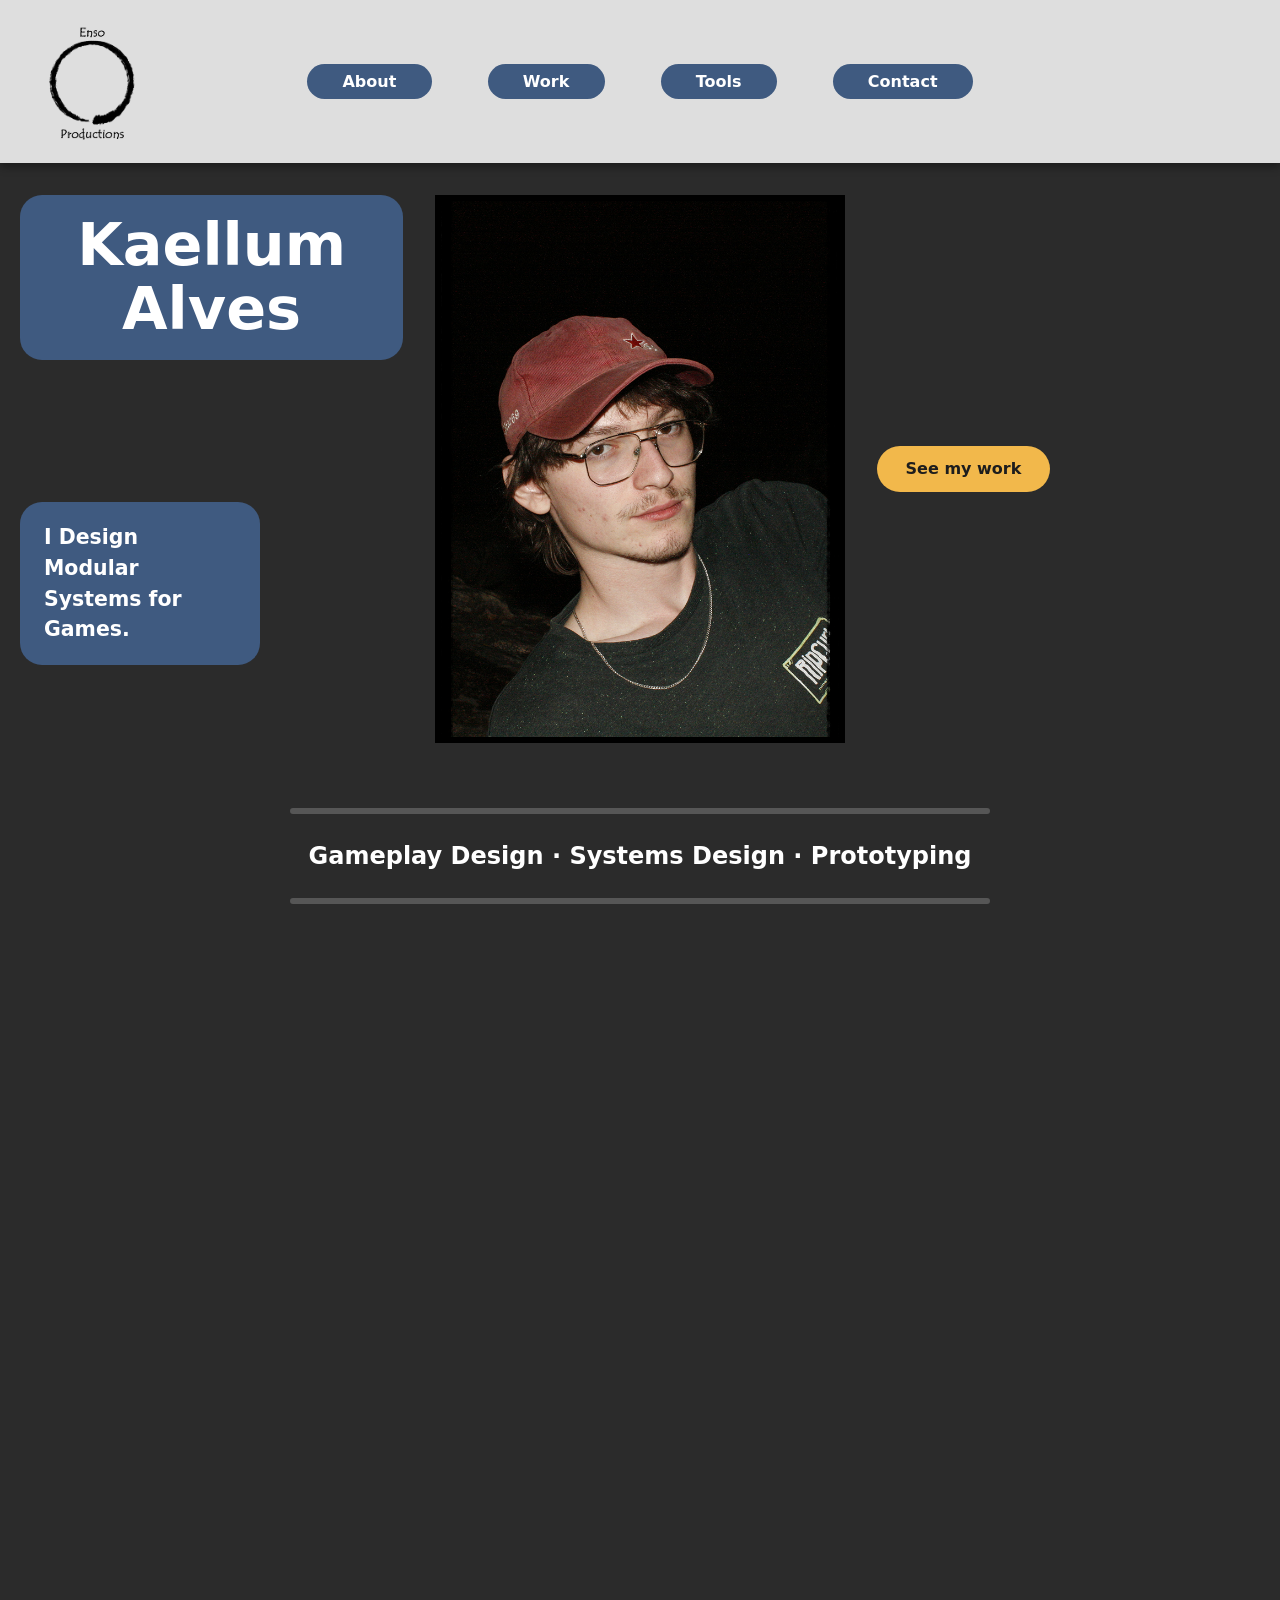
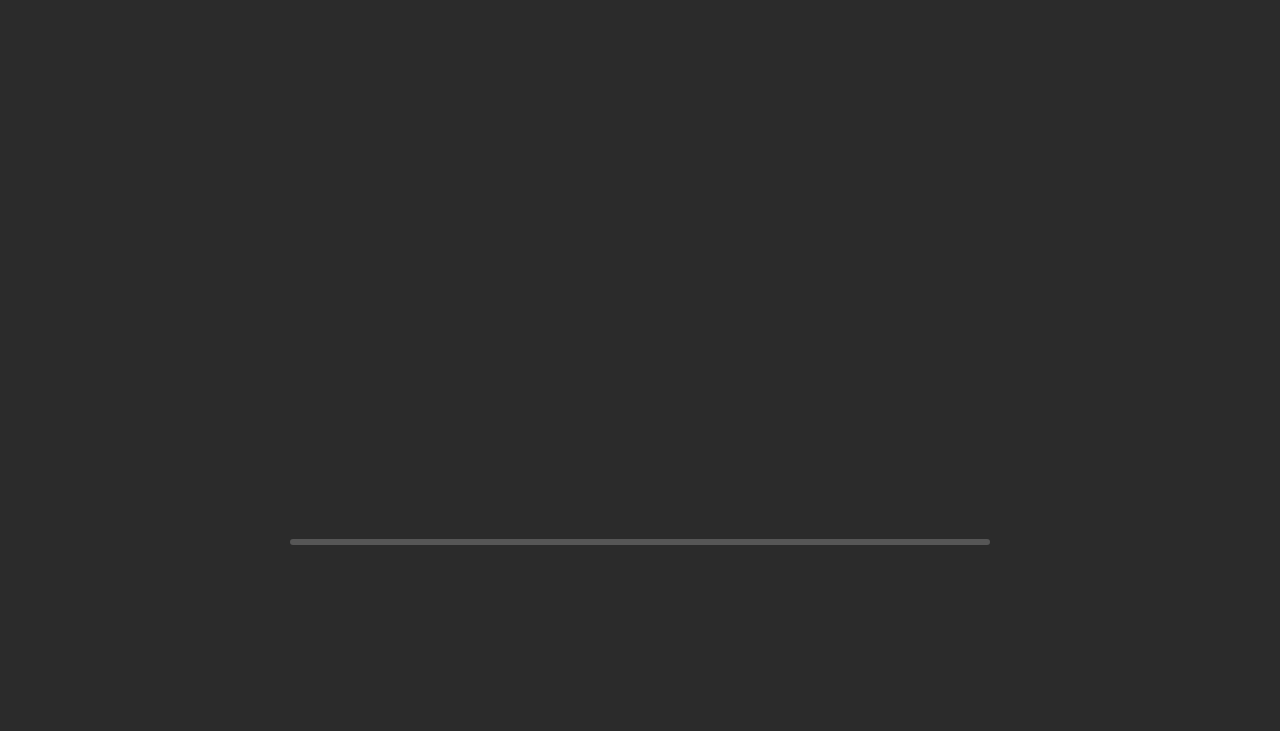
<file: index.html>
<!DOCTYPE html>
<html lang="en">
<head>
<meta charset="UTF-8">
<meta name="viewport" content="width=device-width, initial-scale=1">
<title>Kaellum Alves | Game Designer</title>
<meta name="description" content="Kaellum Alves designs modular systems for games. Gameplay design, systems design and prototyping.">
<meta name="theme-color" content="#2b2b2b">
<link rel="icon" href="assets/logo.png" type="image/png">
<meta property="og:type" content="website">
<meta property="og:title" content="Kaellum Alves | Game Designer">
<meta property="og:description" content="I design modular systems for games. Gameplay design, systems design and prototyping.">
<meta property="og:url" content="https://nemurucodes.github.io/">
<meta property="og:image" content="https://nemurucodes.github.io/assets/logo-bg.png">
<meta name="twitter:card" content="summary_large_image">
<link rel="stylesheet" href="style.css">
</head>
<body>

<header class="nav">
  <a class="logo" href="#top" aria-label="Back to top"><img src="assets/logo.png" alt="Logo" width="48" height="48"></a>
  <nav>
    <a class="pill" href="#about">About</a>
    <a class="pill" href="#work">Work</a>
    <a class="pill" href="#tools">Tools</a>
    <a class="pill" href="#contact">Contact</a>
  </nav>
</header>

<main id="top">
  <section class="hero reveal">
    <h1 class="pill pill-name">Kaellum Alves</h1>
    <p class="pill pill-tag">I Design Modular Systems for Games.</p>
    <div class="hero-cta">
      <a class="btn" href="#work">See my work</a>
    </div>
    <img class="portrait" src="assets/portrait.png" alt="Portrait of Kaellum Alves" width="620" height="830">
  </section>

  <div class="rule"></div>
  <p class="skills">Gameplay Design · Systems Design · Prototyping</p>
  <div class="rule"></div>

  <section id="about" class="wrap reveal">
    <h2 class="pill pill-title">About</h2>

    <div class="panel bio">
      <h3 class="tab">Bio</h3>
      <div class="bio-body">
        <div class="bio-text">
          <p class="bio-lead">Hi, I'm Kaellum, a junior game developer and soon-to-be graduate from Vega College.</p>
          <p>I specialize in creating games with modular systems, and I have taken part in 4 game jams so far, with hopefully more to come.</p>
          <p>Although I'm a generalist, my strength is technical design: setting up strong system architecture that fellow game designers can build on.</p>
        </div>
        <div class="bio-strengths">
          <h4>Strengths</h4>
          <ul>
            <li>Prototyping</li>
            <li>Technical design</li>
            <li>Systems design</li>
            <li>Gameplay design</li>
          </ul>
        </div>
      </div>
    </div>

    <div class="about-row">
      <div class="panel role">
        <h3 class="tab">Technical Designer</h3>
        <div class="panel-body center"><p>With a focus on system architecture</p></div>
      </div>

      <div class="panel jams-list">
        <h3 class="tab">Game Jams</h3>
        <ul>
          <li><strong>Ludum Dare 57 Game Jam</strong><span>April 2024</span></li>
          <li><strong>Vega Game Jam</strong><span>August 2025</span></li>
          <li><strong>Campus Game Jam</strong><span>August 2026</span></li>
          <li><strong>Free Lives Physics Jam</strong><span>September 2026</span></li>
        </ul>
      </div>
    </div>

    <h3 class="pill pill-wide tools-title">Skills</h3>
    <ul class="chips">
      <li>Unity</li><li>C#</li><li>UI Toolkit</li><li>ScriptableObjects</li><li>Shaders</li><li>Prototyping</li><li>Figma</li><li>GitHub</li><li>Android Studio</li><li>Affinity</li>
    </ul><div class="rule"></div>
  </section>


<section id="tools" class="wrap reveal">
    <h2 class="pill pill-title">Tools</h2>
    <ul class="tool-grid">
      <li><a class="tool" href="https://unity.com/" target="_blank" rel="noopener"><img src="assets/tools/unity.svg" alt="" width="50" height="50" loading="lazy"><span>Unity</span></a></li>
      <li><a class="tool" href="https://www.unrealengine.com/" target="_blank" rel="noopener"><img src="assets/tools/unreal-engine.svg" alt="" width="50" height="50" loading="lazy"><span>Unreal Engine</span></a></li>
      <li><a class="tool" href="https://www.figma.com/" target="_blank" rel="noopener"><img src="assets/tools/figma.svg" alt="" width="50" height="50" loading="lazy"><span>Figma</span></a></li>
      <li><a class="tool" href="https://www.blender.org/" target="_blank" rel="noopener"><img src="assets/tools/blender.svg" alt="" width="50" height="50" loading="lazy"><span>Blender</span></a></li>
      <li><a class="tool" href="https://www.blackmagicdesign.com/products/davinciresolve" target="_blank" rel="noopener"><img src="assets/tools/davinci-resolve.svg" alt="" width="50" height="50" loading="lazy"><span>DaVinci Resolve</span></a></li>
      <li><a class="tool" href="https://www.aseprite.org/" target="_blank" rel="noopener"><img src="assets/tools/aseprite.svg" alt="" width="50" height="50" loading="lazy"><span>Aseprite</span></a></li>
      <li><a class="tool" href="https://www.clipstudio.net/en" target="_blank" rel="noopener"><img src="assets/tools/clip-studio-paint.png" alt="" width="50" height="50" loading="lazy"><span>Clip Studio Paint</span></a></li>
      <li><a class="tool" href="https://developer.android.com/studio" target="_blank" rel="noopener"><img src="assets/tools/android-studio.svg" alt="" width="50" height="50" loading="lazy"><span>Android Studio</span></a></li>
      <li><a class="tool" href="https://www.affinity.studio/" target="_blank" rel="noopener"><img src="assets/tools/affinity.svg" alt="" width="50" height="50" loading="lazy"><span>Affinity</span></a></li>
    </ul>
  </section>
  <div class="rule"></div>

  <section id="work" class="wrap reveal">
    <div class="highlights">
      <h2 class="pill pill-title">Work</h2>
      <h3 class="pill pill-wide">Highlights</h3>
      <p class="work-intro">Click a game to see what I did on it and the tools I used.</p>

      <article class="game" id="game-2skate">
        <button class="game-toggle" type="button" aria-expanded="false" aria-controls="detail-2skate">
          <img src="assets/2skate.png" alt="Ragdoll skaters in a roller rink in 2Skate" width="285" height="156" loading="lazy" decoding="async">
          <span><span class="game-name">2Skate</span><span class="game-hint">Click to see the team, my role and tools</span></span>
          <span class="game-arrow" aria-hidden="true">&#9660;</span>
        </button>
        <div class="game-detail" id="detail-2skate" hidden>

          <!-- a. Poster + credits -->
          <div class="detail-section poster-row">
            <img class="poster" src="assets/2skate-cover.gif" alt="2Skate poster" width="340" height="280" loading="lazy" decoding="async">
            <div>
              <h5>Team</h5>
              <ul class="credits">
                <li><strong>Kaellum Alves</strong><span>Programmer, Technical Designer</span></li>
                <li><strong>Craig Harrod</strong><span>Artist, Programmer</span></li>
                <li><strong>Devilliers Cloete</strong><span>Artists</span></li>
				<li><strong>Ember Jones</strong><span>Programmer</span></li>
              </ul>
            </div>
          </div>

          <!-- b. Synopsis -->
          <div class="detail-section">
            <h5>Synopsis</h5>
            <p>2Skate is a game about working in an 80s roller-rink diner as the only employee, the player must complete all objectives before the timer is up to prevent getting fired.</p>
			<p> The player must complete all tasks while on skates controlling each leg indepentally.</p>
          </div>

          <!-- c. Project brief -->
          <div class="detail-section">
            <h5>Project Brief</h5>
            <p>Cape Town based studio Free Lives sponsored a physics jam for all interested South African devs who are keen to explore the basics of physics based game design.</p>
			<p>The Theme was "Surfing".</p>
			<p>The Jam took place over a 9 day period but we continued to improve and ploish the game after this period.</p>
          </div>

          <!-- d. Role and contribution -->
          <div class="detail-section">
            <h5>My Role &amp; Contribution</h5>
            <ul class="role-list">
              <li>Built the ragdoll system and applied it to the NPCs as well as the player</li>
              <li>Used UI Toolkit to create the interactive UI</li>
              <li>Made the objectives using a modular framework</li>
            </ul>
            <p class="outcome">The same ragdoll runs on the player and the NPCs, and new objectives plug into the framework instead of being hard-coded.</p>
          </div>

          <!-- e. Technologies -->
          <div class="detail-section tech-row">
            <div>
              <h5>Engine &amp; Tools</h5>
              <ul class="chips"><li>Unity</li><li>Blender</li></ul>
            </div>
            <div>
              <h5>Language</h5>
              <ul class="chips"><li>C#</li></ul>
            </div>
          </div>

          <!-- f. Process snapshot -->
          <div class="detail-section">
            <h5>Process</h5>
            <div class="process-grid">
              <figure><img src="assets/2skate-1.png" alt="2Skate process work 1" width="300" height="170" loading="lazy" decoding="async"><figcaption>The ragdoll creation and learning process.</figcaption></figure>
              <figure><img src="assets/2skate-2.png" alt="2Skate process work 2" width="300" height="170" loading="lazy" decoding="async"><figcaption>The set map with moving NPCs for the first time.</figcaption></figure>
            </div>
          </div>

          <!-- g + h. Demo video and download, each with a link and a QR code -->
          <div class="detail-section link-row">
            <div class="link-card">
              <img src="assets/qr/2skate-demo.png" alt="QR code for the 2Skate demo video" width="110" height="110" loading="lazy">
              <div>
                <h5>Demo Video</h5>
                <a class="btn btn-small" href="https://youtu.be/4C7FsIu07Bg" target="_blank" rel="noopener">Watch demo</a>
              </div>
            </div>
            <div class="link-card">
              <img src="assets/qr/2skate-download.png" alt="QR code for the 2Skate download" width="110" height="110" loading="lazy">
              <div>
                <h5>Download</h5>
                <a class="btn btn-small" href="https://cragels.itch.io/2skate" target="_blank" rel="noopener">Download on itch.io</a>
              </div>
            </div>
          </div>
        </div>
      </article>

      <article class="game" id="game-guiding-light">
        <button class="game-toggle" type="button" aria-expanded="false" aria-controls="detail-guiding-light">
          <img src="assets/guiding-light.png" alt="Green sonar line lighting a dark tunnel in Guiding Light" width="285" height="156" loading="lazy" decoding="async">
          <span><span class="game-name">Guiding Light</span><span class="game-hint">Click to see the team, my role and tools</span></span>
          <span class="game-arrow" aria-hidden="true">&#9660;</span>
        </button>
        <div class="game-detail" id="detail-guiding-light" hidden>

          <!-- a. Poster + credits -->
          <div class="detail-section poster-row">
            <img class="poster" src="assets/guiding-light-cover.png" alt="Guiding Light poster" width="340" height="280" loading="lazy" decoding="async">
            <div>
              <h5>Team</h5>
              <ul class="credits">
                <li><strong>Kaellum Alves</strong><span>Programmer, Shader Designer</span></li>
                <li><strong>Craig Harrod</strong><span>3D Artist, Programmer</span></li>
                <li><strong>Nick Smart</strong><span>3D Artist</span></li>
              </ul>
            </div>
          </div>

          <!-- b. Synopsis -->
          <div class="detail-section">
            <h5>Synopsis</h5>
            <p>Guiding Light is an aesthetic puzzle game where the player must use echo location to find mirrors to reflect light to charge a mysterious center Orb.</p>
          </div>

          <!-- c. Project brief -->
          <div class="detail-section">
            <h5>Project Brief</h5>
            <p>This was a submission for a Vega campus game jam 2026.</p>
			<p>The theme was "Reflection".</p>
          </div>

          <!-- d. Role and contribution -->
          <div class="detail-section">
            <h5>My Role &amp; Contribution</h5>
            <ul class="role-list">
              <li>Helped develop the interact system and made it modular</li>
              <li>Helped build the levels</li>
              <li>Made a sonar shader the player can use to navigate the dark</li>
            </ul>
            <p class="outcome">The sonar shader lets players read dark spaces, and the modular interact system lets levels reuse the same building blocks.</p>
          </div>

          <!-- e. Technologies -->
          <div class="detail-section tech-row">
            <div>
              <h5>Engine &amp; Tools</h5>
              <ul class="chips"><li>Unity</li><li>Blender</li></ul>
            </div>
            <div>
              <h5>Language</h5>
              <ul class="chips"><li>C#</li></ul>
            </div>
          </div>

          <!-- f. Process snapshot -->
          <div class="detail-section">
            <h5>Process</h5>
            <div class="process-grid">
              <figure><img src="assets/guiding-light-1.png" alt="Guiding Light process work 1" width="300" height="170" loading="lazy" decoding="async"><figcaption>The starting postion of the player with the baked lighting.</figcaption></figure>
              <figure><img src="assets/guiding-light-2.png" alt="Guiding Light process work 2" width="300" height="170" loading="lazy" decoding="async"><figcaption>The Echo location/Sonar feature being tested.</figcaption></figure>
            </div>
          </div>

          <!-- g + h. Demo video and download, each with a link and a QR code -->
          <div class="detail-section link-row">
            <div class="link-card">
              <img src="assets/qr/guiding-light-demo.png" alt="QR code for the Guiding Light demo video" width="110" height="110" loading="lazy">
              <div>
                <h5>Demo Video</h5>
                <a class="btn btn-small" href="https://youtu.be/Bj7LY-SVhRc" target="_blank" rel="noopener">Watch demo</a>
              </div>
            </div>
            <div class="link-card">
              <img src="assets/qr/guiding-light-download.png" alt="QR code for the Guiding Light download" width="110" height="110" loading="lazy">
              <div>
                <h5>Download</h5>
                <a class="btn btn-small" href="https://cragels.itch.io/guiding-light" target="_blank" rel="noopener">Download on itch.io</a>
              </div>
            </div>
          </div>
        </div>
      </article>

      <article class="game" id="game-tower-defense">
        <button class="game-toggle" type="button" aria-expanded="false" aria-controls="detail-tower-defense">
          <img src="assets/tower-defense.png" alt="Tower Defense gameplay screenshot" width="285" height="156" loading="lazy" decoding="async">
          <span><span class="game-name">Tower Defense</span><span class="game-hint">Click to see the team, my role and tools</span></span>
          <span class="game-arrow" aria-hidden="true">&#9660;</span>
        </button>
        <div class="game-detail" id="detail-tower-defense" hidden>

          <!-- a. Poster + credits -->
          <div class="detail-section poster-row">
            <img class="poster" src="assets/tower-defense-cover.gif" alt="Tower Defense poster" width="340" height="280" loading="lazy" decoding="async">
            <div>
              <h5>Team</h5>
              <ul class="credits">
                <li><strong>Kaellum Alves</strong><span>Programmer, 3D Artist, Shader & Particle Artist</span></li>
                <li><strong>Craig Harrod</strong><span>Programmer, Shader Artist</span></li>
              </ul>
            </div>
          </div>

          <!-- b. Synopsis -->
          <div class="detail-section">
            <h5>Synopsis</h5>
            <p>This Tower Defense game is set in magical world where the player must place & upgrade towers strategically to defend the center tower fromt the Goblins.</p>
          </div>

          <!-- c. Project brief -->
          <div class="detail-section">
            <h5>Project Brief</h5>
            <p>This was our Final Game Development Project where we were required to implment a multitude of procedural features, we decide to include: </p>
			<p>Procedural Particle Damaging effects, Procedural Map Generation, Procedural Path Generation & Procedural Obstacle Generation.</p>
			<p>We where also required to make Shaders for thsi project, we made: </p>
			<p>A water shader that deforms a plane, An electricity-like damaging effect that works for the Beam tower beam and Magic Orb shader for the towers.</p>
          </div>

          <!-- d. Role and contribution -->
          <div class="detail-section">
            <h5>My Role &amp; Contribution</h5>
            <ul class="role-list">
              <li>Built procedurally generated terrain with multiple paths leading to the object the player defends</li>
              <li>Designed ScriptableObject-based towers so new tower types are easy to add</li>
              <li>Set up enemy pathing with NavMesh, plus a wave system driven by ScriptableObjects</li>
              <li>Made a procedural electricity shader and VFX for the beam tower</li>
            </ul>
            <p class="outcome">New towers, enemies and waves are created as data assets, so the game can grow without rewriting core code.</p>
          </div>

          <!-- e. Technologies -->
          <div class="detail-section tech-row">
            <div>
              <h5>Engine &amp; Tools</h5>
              <ul class="chips"><li>Unity</li><li>Blender</li></ul>
            </div>
            <div>
              <h5>Language</h5>
              <ul class="chips"><li>C#</li></ul>
            </div>
          </div>

          <!-- f. Process snapshot -->
          <div class="detail-section">
            <h5>Process</h5>
            <div class="process-grid">
              <figure><img src="assets/tower-defense-1.png" alt="Tower Defense process work 1" width="300" height="170" loading="lazy" decoding="async"><figcaption>Gameplay Screenshot showing the different towers.</figcaption></figure>
              <figure><img src="assets/tower-defense-2.gif" alt="Tower Defense process work 2" width="300" height="170" loading="lazy" decoding="async"><figcaption>The Finalised 1st stage of the towers.</figcaption></figure>
            </div>
          </div>

          <!-- g + h. Demo video and download, each with a link and a QR code -->
          <div class="detail-section link-row">
            <div class="link-card">
              <img src="assets/qr/tower-defense-demo.png" alt="QR code for the Tower Defense demo video" width="110" height="110" loading="lazy">
              <div>
                <h5>Demo Video</h5>
                <a class="btn btn-small" href="https://youtu.be/TnOHEqrNnTw" target="_blank" rel="noopener">Watch demo</a>
              </div>
            </div>
            <div class="link-card">
              <img src="assets/qr/tower-defense-download.png" alt="QR code for the Tower Defense download" width="110" height="110" loading="lazy">
              <div>
                <h5>Download</h5>
                <a class="btn btn-small" href="https://kaellum.itch.io/tower-defense" target="_blank" rel="noopener">Download on itch.io</a>
              </div>
            </div>
          </div>
        </div>
      </article>
    </div>

    <h3 class="pill pill-wide jams-title">Game Jams</h3>
    <div class="jam-grid">
      <figure><a class="jam-link" href="https://cragels.itch.io/2skate" target="_blank" rel="noopener"><img src="assets/2skate-cover.gif" loading="lazy" decoding="async" alt="2Skate cover art" width="225" height="200"><figcaption><strong>Free Lives Physics Jam</strong><span>September 2026</span></figcaption></a></figure>
      <figure><a class="jam-link" href="https://cragels.itch.io/guiding-light" target="_blank" rel="noopener"><img src="assets/guiding-light-cover.png" loading="lazy" decoding="async" alt="Guiding Light cover art" width="225" height="200"><figcaption><strong>Campus Game Jam</strong><span>August 2026</span></figcaption></a></figure>
      <figure><a class="jam-link" href="https://cragels.itch.io/finding-yarnitjie" target="_blank" rel="noopener"><img src="assets/finding-cover.png" loading="lazy" decoding="async" alt="Safari Sanctuary cover art" width="225" height="200"><figcaption><strong>Campus Game Jam</strong><span>November 2026</span></figcaption></a></figure>
    </div>
  </section>

  <div class="rule"></div>
</main>

<footer id="contact" class="reveal">
  <h2 class="contact-title">Contact</h2>
  <ul class="contact-bar">
    <li><a href="mailto:kaellumalves@gmail.com"><img src="assets/icon-mail.png" alt="" width="36" height="36">kaellumalves@gmail.com</a></li>
    <li><a href="https://www.linkedin.com/in/kaellum-alves-04b28537a" target="_blank" rel="noopener"><img src="assets/icon-linkedin.png" alt="" width="36" height="36">Kaellum Alves</a></li>
    <li><a href="#work"><img src="assets/icon-file.png" alt="" width="36" height="36">Portfolio</a></li>
  </ul>
</footer>

<script>
/* Open / close a game's details when its image is clicked. */
(function () {
  document.querySelectorAll(".game-toggle").forEach(function (btn) {
    btn.addEventListener("click", function () {
      var panel = document.getElementById(btn.getAttribute("aria-controls"));
      var open = btn.getAttribute("aria-expanded") === "true";
      btn.setAttribute("aria-expanded", String(!open));
      panel.hidden = open;
      btn.closest(".game").classList.toggle("open", !open);
      window.dispatchEvent(new Event("resize"));
    });
  });
})();
</script>
<script>
/* Fade sections in as they enter the screen and out as they leave. */
(function () {
  if (window.matchMedia("(prefers-reduced-motion: reduce)").matches) return;
  var items = Array.prototype.slice.call(document.querySelectorAll(".reveal"));
  var ticking = false;
  function update() {
    var vh = window.innerHeight;
    items.forEach(function (el) {
      var r = el.getBoundingClientRect();
      var visible = Math.min(r.bottom, vh) - Math.max(r.top, 0);
      var needed = Math.min(r.height, vh * 0.4);
      var o = Math.max(0, Math.min(1, visible / needed));
      el.style.opacity = o;
      el.style.transform = "translateY(" + ((1 - o) * 24) + "px)";
    });
    ticking = false;
  }
  function onScroll() {
    if (!ticking) { ticking = true; requestAnimationFrame(update); }
  }
  window.addEventListener("scroll", onScroll, { passive: true });
  window.addEventListener("resize", onScroll);
  window.addEventListener("load", update);
  update();
})();
</script>
</body>
</html>
</file>
<file: style.css>
:root{
  --bg:#2b2b2b; --panel:#3c3c3c; --slate:#3f5a80; --slate-dark:#2d4263;
  --navy:#1f3354; --slate-light:#7f9cc4; --accent:#f2b84b; --accent-hover:#ffd27a; --light:#dedede; --text:#ffffff; --muted:#c9d1de;
  --radius:22px;
}
*,*::before,*::after{box-sizing:border-box}
html{scroll-behavior:smooth;scroll-padding-top:120px}
body{margin:0;background:var(--bg);color:var(--text);font-family:"Inter",system-ui,-apple-system,"Segoe UI",Arial,sans-serif;line-height:1.5}
@media (prefers-reduced-motion:reduce){html{scroll-behavior:auto}}
img{max-width:100%;height:auto;display:block}
a{color:inherit}
a:focus-visible{outline:3px solid #fff;outline-offset:3px}

/* scroll fade (opacity is set by the script in index.html) */
.reveal{will-change:opacity,transform}

/* nav */
.nav {
    position: sticky;
    top: 0;
    z-index: 10;
    display: grid;
    grid-template-columns: 1fr auto 1fr;
    align-items: center;
    gap: 1rem;
    background: var(--light);
    padding: .6rem 1.25rem;
    box-shadow: 0 4px 8px rgba(0, 0, 0, .35);
}

.logo {
    justify-self: start;
    display: flex; /* Removes tiny extra whitespace under the image */
}

    .logo img {
        width: 144px;
        height: 144px;
        object-fit: contain;
    }

.nav nav {
    display: flex;
    justify-content: center;
    gap: clamp(.75rem, 6vw, 3.5rem);
}

.pill {
    display: inline-block;
    background: var(--slate);
    color: #fff;
    border-radius: var(--radius);
    padding: .35rem 2.2rem;
    font-weight: 700;
    text-decoration: none;
    text-align: center;
}

.nav .pill:hover {
    background: var(--slate-dark);
}

.nav .pill-accent {
    background: var(--accent);
    color: #1d1d1d;
}

    .nav .pill-accent:hover {
        background: var(--accent-hover);
    }

/* buttons */
.btn{display:inline-block;background:var(--accent);color:#1d1d1d;font-weight:700;border-radius:999px;padding:.7rem 1.8rem;text-decoration:none;transition:background .2s,transform .2s}
.btn:hover{background:var(--accent-hover);transform:translateY(-2px)}
.btn-ghost{background:transparent;color:#fff;border:2px solid var(--slate-light)}
.btn-ghost:hover{background:var(--slate-dark)}
.btn-small{padding:.4rem 1.2rem;font-size:.9rem}
.hero-cta{grid-area:cta;align-self:center;justify-self:start;display:flex;flex-wrap:wrap;gap:.75rem;margin:0}

/* hero */
.hero{display:grid;grid-template-columns:1fr auto 1fr;grid-template-areas:"name photo cta" "tag photo cta";align-items:start;gap:1rem 2rem;padding:2rem 1.25rem 2.5rem;max-width:1400px;margin:0 auto}
.pill-name{grid-area:name;justify-self:start;max-width:100%;border-radius:var(--radius);font-size:clamp(2.4rem,4.6vw,4.2rem);line-height:1.1;padding:1.1rem 2rem;margin:0}
.pill-tag{grid-area:tag;justify-self:start;border-radius:var(--radius);text-align:left;max-width:15rem;font-size:clamp(1.1rem,1.6vw,1.5rem);margin:3rem 0 0;padding:1.25rem 1.5rem}
.portrait{grid-area:photo;width:clamp(300px,32vw,520px);border:6px solid #000;background:#111;aspect-ratio:620/830;object-fit:cover}
.rule{height:6px;max-width:700px;margin:1.5rem auto;border-radius:3px;background:#565656}
.skills{text-align:center;font-size:clamp(1.1rem,2.6vw,1.5rem);font-weight:700;margin:0;padding:0 1rem}

/* shared */
.wrap{max-width:1600px;margin:0 auto;padding:1rem 1.25rem}
.pill-title{display:block;width:fit-content;margin:1rem auto;font-size:1.4rem;padding:.2rem 4rem;border-radius:12px}
.pill-wide{display:block;border-radius:8px;background:var(--slate-dark);font-size:1.3rem;padding:.2rem 1rem}
.panel{border-radius:var(--radius);background:var(--slate-dark)}
.tab{margin:0;background:var(--slate);border-radius:var(--radius) var(--radius) 0 0;text-align:center;font-size:1.3rem;padding:.4rem 1rem}
.panel-body{padding:1.25rem 2rem}
.panel-body p{margin:0 0 1rem;font-size:.95rem}
.panel-body p:last-child{margin:0}
.panel-body.center{text-align:center;font-weight:700;padding:1.5rem}

/* about */
.bio{margin-top:1rem;background:var(--slate-dark)}
.about-row{display:grid;grid-template-columns:1fr 1fr;gap:2rem;align-items:center;margin-top:2rem}
.role{background:#27384f}
.role .tab{background:#34496a}
.jams-list{background:var(--navy);overflow:hidden}
.jams-list ul{list-style:none;margin:0;padding:0}
.jams-list li{display:flex;flex-direction:column;align-items:center;padding:.7rem 1rem;background:linear-gradient(var(--slate-dark),var(--navy))}
.jams-list li span,.jam-grid span{font-size:.8rem;color:var(--muted)}

/* tools */
.tools-title{margin-top:2.5rem}
.chips{list-style:none;display:flex;flex-wrap:wrap;justify-content:center;gap:.75rem;margin:0;padding:1.25rem 0 .5rem}
.chips li{background:var(--navy);border:2px solid var(--slate-light);border-radius:999px;padding:.4rem 1.1rem;font-weight:700;font-size:.9rem}

/* work */
.highlights{background:var(--panel);border-radius:40px;padding:1.5rem 2.5rem 3rem;margin:1rem auto;max-width:1150px}
.highlights .pill-wide{background:var(--navy);margin-top:.5rem}

.jams-title{background:var(--navy);max-width:1000px;margin:2rem auto 1.5rem}
.jam-grid{display:grid;grid-template-columns:repeat(3,1fr);gap:2rem;padding-bottom:2rem}
.jam-grid figure{margin:0;text-align:center}
.jam-link{display:block;text-decoration:none;border-radius:var(--radius);padding:.5rem;transition:background .2s,transform .2s}
.jam-link:hover{background:var(--slate-dark);transform:translateY(-4px)}
.jam-link:hover img{outline:3px solid var(--slate)}
.jam-grid img{width:100%;aspect-ratio:9/8;object-fit:cover;border-radius:var(--radius)}
.jam-grid figcaption{display:flex;flex-direction:column;margin-top:.5rem}

/* tools */
.tool-grid{list-style:none;margin:1rem auto 1.5rem;padding:0;display:flex;flex-wrap:nowrap;justify-content:center;gap:.75rem;max-width:1150px}
.tool-grid li{flex:1 1 0;min-width:0}
.tool{display:flex;flex-direction:column;align-items:center;gap:.5rem;height:100%;background:var(--panel);border:2px solid var(--slate);border-radius:16px;padding:1rem .5rem;text-align:center;text-decoration:none;font-weight:700;font-size:.8rem;line-height:1.25;transition:background .2s,border-color .2s,transform .2s}
.tool img{width:40px;height:40px}
.tool:hover{background:var(--slate-dark);border-color:var(--accent);transform:translateY(-4px)}

/* contact */
.contact-title{margin:2rem 0 0;background:var(--navy);text-align:center;font-size:1.4rem;padding:.4rem}
.contact-bar{list-style:none;margin:0;padding:1.5rem 1rem;background:var(--light);color:#000;display:grid;grid-template-columns:repeat(3,1fr);justify-items:center;align-items:center;gap:1rem}
.contact-bar a{display:flex;align-items:center;justify-content:center;gap:.6rem;font-size:.85rem;font-weight:700;text-decoration:none}
.contact-bar img{width:36px;height:36px;object-fit:contain}
.contact-bar a:hover{text-decoration:underline}

/* tablet: let the tools wrap instead of squashing */
@media (max-width:900px){
  .tool-grid{flex-wrap:wrap}
  .tool-grid li{flex:0 1 120px}
}

/* mobile */
@media (max-width:720px){
  .nav .pill{padding:.3rem 1rem}
  .hero{grid-template-columns:1fr;grid-template-areas:"photo" "name" "tag" "cta";justify-items:center;gap:1rem}
  .portrait{width:min(100%,360px)}
  .hero-cta{justify-content:center;justify-self:center;align-self:auto}
  .nav nav{flex-wrap:wrap;gap:.5rem}
  .pill-name,.pill-tag{justify-self:center;border-radius:var(--radius);max-width:none;margin:0;text-align:center}
  .about-row,.jam-grid,.contact-bar{grid-template-columns:1fr}
  .highlights{padding:1rem 1.25rem 2rem;border-radius:28px}
  .panel-body{padding:1rem 1.25rem}
}


/* ---------- bio ---------- */
.bio-body{display:grid;grid-template-columns:1.4fr 1fr;gap:2.5rem;padding:1.75rem 2.5rem 2rem}
.bio-lead{font-size:1.15rem;line-height:1.6;margin:0 0 1.25rem;font-weight:600}
.bio-text p{margin:0 0 1rem;font-size:1rem;line-height:1.7;color:var(--muted)}
.bio-text p:last-child{margin:0}
.bio-strengths{background:var(--navy);border-radius:18px;padding:1.25rem 1.5rem;align-self:start}
.bio-strengths h4{margin:0 0 .9rem;font-size:1rem;letter-spacing:.04em;text-transform:uppercase;color:var(--accent)}
.bio-strengths ul{list-style:none;margin:0;padding:0;display:grid;gap:.7rem}
.bio-strengths li{padding-left:1.1rem;position:relative;font-weight:600}
.bio-strengths li::before{content:"";position:absolute;left:0;top:.6em;width:.5rem;height:.5rem;border-radius:50%;background:var(--accent)}
.bio .tab{width:12rem;text-align:left;padding-left:4.5rem}

/* ---------- work: game cards ---------- */
.highlights{background:var(--panel);border-radius:40px;padding:1.5rem 2.5rem 3rem;margin:1rem auto;max-width:1150px}
.highlights .pill-wide{background:var(--navy);margin-top:.5rem}
.work-intro{text-align:center;color:var(--muted);margin:1rem 0 2rem;font-size:.95rem}
.game{background:var(--slate-dark);border-radius:26px;margin:0 auto 1.75rem;max-width:950px;overflow:hidden;border:2px solid transparent;transition:border-color .2s}
.game.open{border-color:var(--accent)}
.game-toggle{all:unset;box-sizing:border-box;cursor:pointer;display:grid;grid-template-columns:minmax(0,300px) 1fr auto;gap:1.75rem;align-items:center;width:100%;padding:1rem 1.5rem 1rem 1rem;transition:background .2s}
.game-toggle:hover{background:rgba(255,255,255,.05)}
.game-toggle:focus-visible{outline:3px solid #fff;outline-offset:-3px}
.game-toggle img{width:100%;aspect-ratio:285/156;object-fit:cover;border-radius:14px;background:#111}
.game-name{font-size:1.5rem;font-weight:800;display:block}
.game-hint{display:block;margin-top:.3rem;font-size:.85rem;color:var(--muted)}
.game-arrow{width:2.4rem;height:2.4rem;border-radius:50%;background:var(--accent);color:#1d1d1d;display:grid;place-items:center;font-weight:900;transition:transform .25s}
.game.open .game-arrow{transform:rotate(180deg)}

.game-detail{padding:.5rem 2rem 2rem;border-top:2px solid var(--slate)}
.game-detail[hidden]{display:none}
.detail-grid{display:grid;grid-template-columns:1.3fr 1fr;gap:2.5rem;margin-top:1.5rem}
.game-detail h5{margin:0 0 .9rem;font-size:.85rem;letter-spacing:.06em;text-transform:uppercase;color:var(--accent)}
.detail-block + .detail-block{margin-top:1.75rem}
.role-list{list-style:none;margin:0;padding:0;display:grid;gap:.9rem}
.role-list li{position:relative;padding-left:1.4rem;line-height:1.55}
.role-list li::before{content:"";position:absolute;left:0;top:.55em;width:.55rem;height:.55rem;border-radius:50%;background:var(--slate-light)}
.game-detail .chips{justify-content:flex-start;padding:0}
.game-detail .outcome{margin:2rem 0 1.25rem;padding:1rem 1.25rem;background:var(--navy);border-radius:14px;color:var(--muted);line-height:1.6}
.btn-disabled{background:#565656;color:#ddd;cursor:default;pointer-events:none}
.badge-soon{display:inline-block;margin-left:.6rem;vertical-align:middle;background:var(--accent);color:#1d1d1d;font-size:.7rem;font-weight:800;border-radius:999px;padding:.15rem .6rem;text-transform:uppercase;letter-spacing:.04em}

@media (max-width:720px){
  .bio-body{grid-template-columns:1fr;padding:1.25rem}
  .bio .tab{width:100%;text-align:center;padding-left:1rem}
  .highlights{padding:1rem 1rem 2rem}
  .game-toggle{grid-template-columns:1fr auto;gap:1rem}
  .game-toggle img{grid-column:1 / -1}
  .game-detail{padding:.5rem 1.25rem 1.5rem}
  .detail-grid{grid-template-columns:1fr;gap:1.5rem}
}

/* ---------- game detail sections ---------- */
.detail-section{margin-top:2rem}
.detail-section:first-child{margin-top:1.5rem}
.detail-section p{margin:0;line-height:1.7;color:var(--muted)}
.detail-section .outcome{margin-top:1.5rem}
.poster-row{--poster-w:320px;--poster-ratio:1/1;display:grid;grid-template-columns:minmax(0,var(--poster-w)) 1fr;gap:2rem;align-items:start}
.poster {width: 100%;height: auto;aspect-ratio: auto;border-radius: 14px}
.credits{list-style:none;margin:0;padding:0;display:grid;gap:.8rem}
.credits li{display:flex;flex-direction:column;background:var(--navy);border-radius:12px;padding:.6rem 1rem}
.credits span{font-size:.85rem;color:var(--muted)}
.tech-row{display:grid;grid-template-columns:1fr 1fr;gap:2rem}
.process-grid{display:grid;grid-template-columns:repeat(auto-fit,minmax(220px,1fr));gap:1.25rem}
.process-grid figure{margin:0}
.process-grid img{width:100%;aspect-ratio:300/170;object-fit:cover;border-radius:14px;background:#111}
.process-grid figcaption{margin-top:.5rem;font-size:.85rem;color:var(--muted)}
.link-row{display:grid;grid-template-columns:1fr 1fr;gap:1.5rem}
.link-card{display:flex;align-items:center;gap:1.25rem;background:var(--navy);border-radius:16px;padding:1rem 1.25rem}
.link-card img{width:110px;height:110px;background:#fff;border-radius:10px;padding:6px;object-fit:contain;flex:none}
.link-card h5{margin-bottom:.6rem}
@media (max-width:720px){
  .poster-row,.tech-row,.link-row{grid-template-columns:1fr}
  .poster{max-width:var(--poster-w)}
  .link-card{flex-direction:column;align-items:flex-start}
}
</file>
